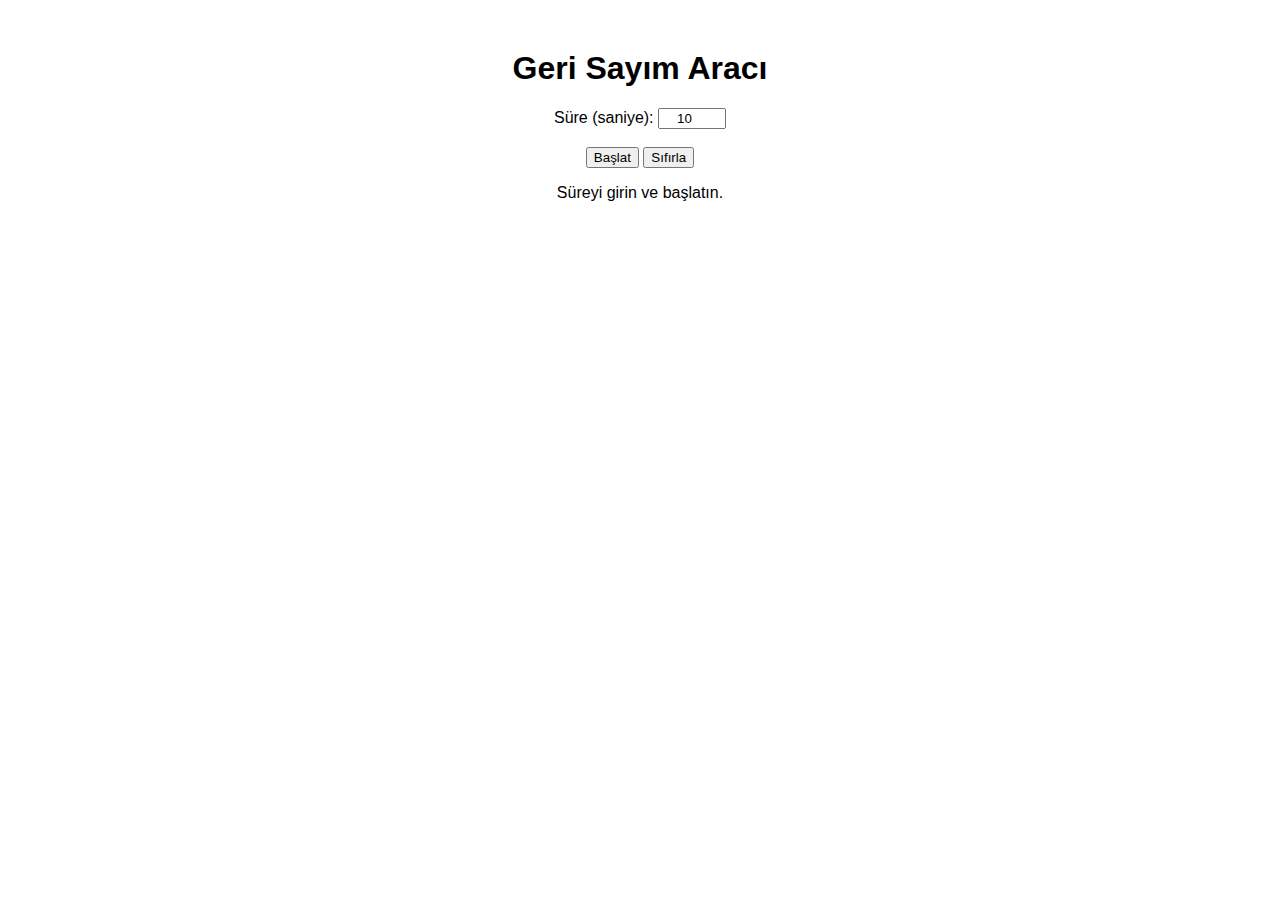
<file: homework_geri_sayim_araci/index.html>
<!DOCTYPE html>
<html lang="tr">
<head>
    <meta charset="UTF-8">
    <meta name="viewport" content="width=device-width, initial-scale=1.0">
    <title>Geri Sayım Aracı</title>
    <link rel="stylesheet" href="styles.css">
</head>
<body>
    <h1>Geri Sayım Aracı</h1>
    <label for="timeInput">Süre (saniye):</label>
    <input type="number" id="timeInput" min="1" value="10">
    <br><br>
    <button onclick="startCountdown()">Başlat</button>
    <button onclick="resetCountdown()">Sıfırla</button>
    <p id="countdownDisplay">Süreyi girin ve başlatın.</p>
    <script src="script.js"></script>
</body>
</html>
</file>
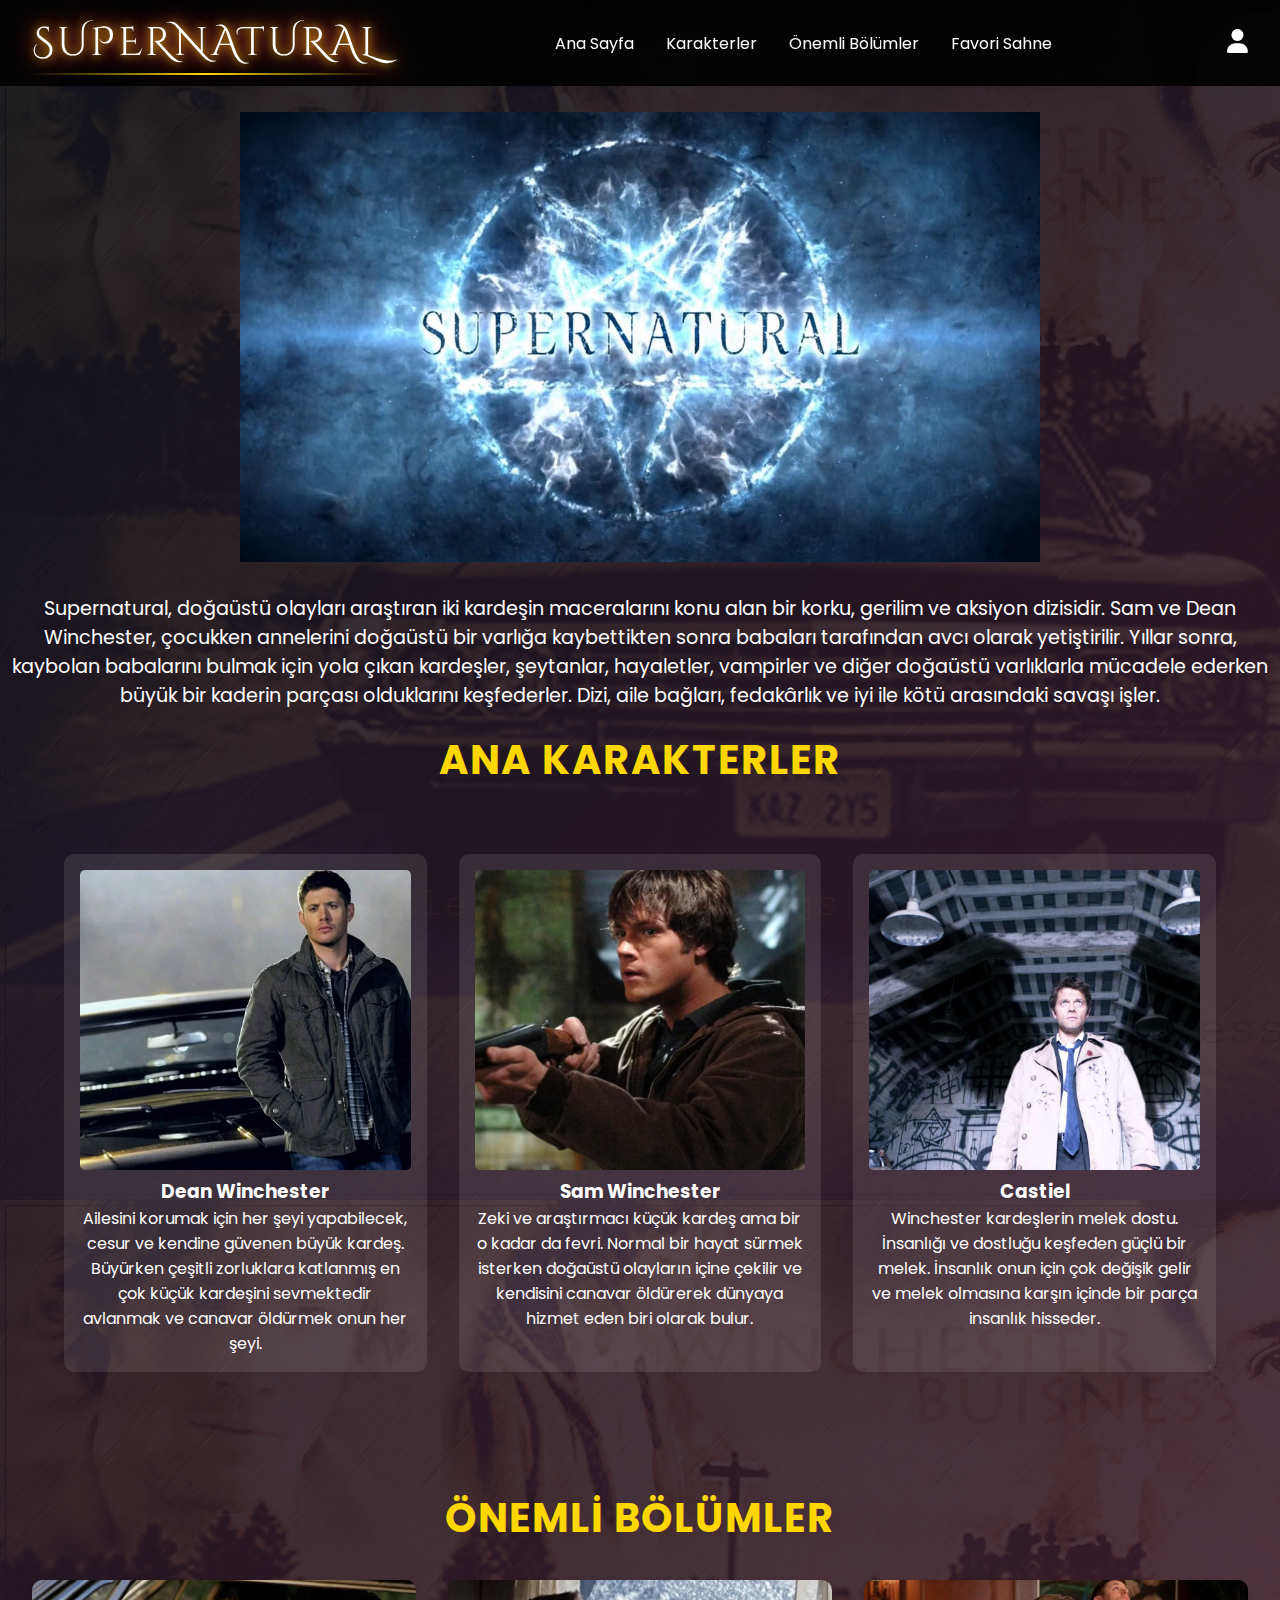
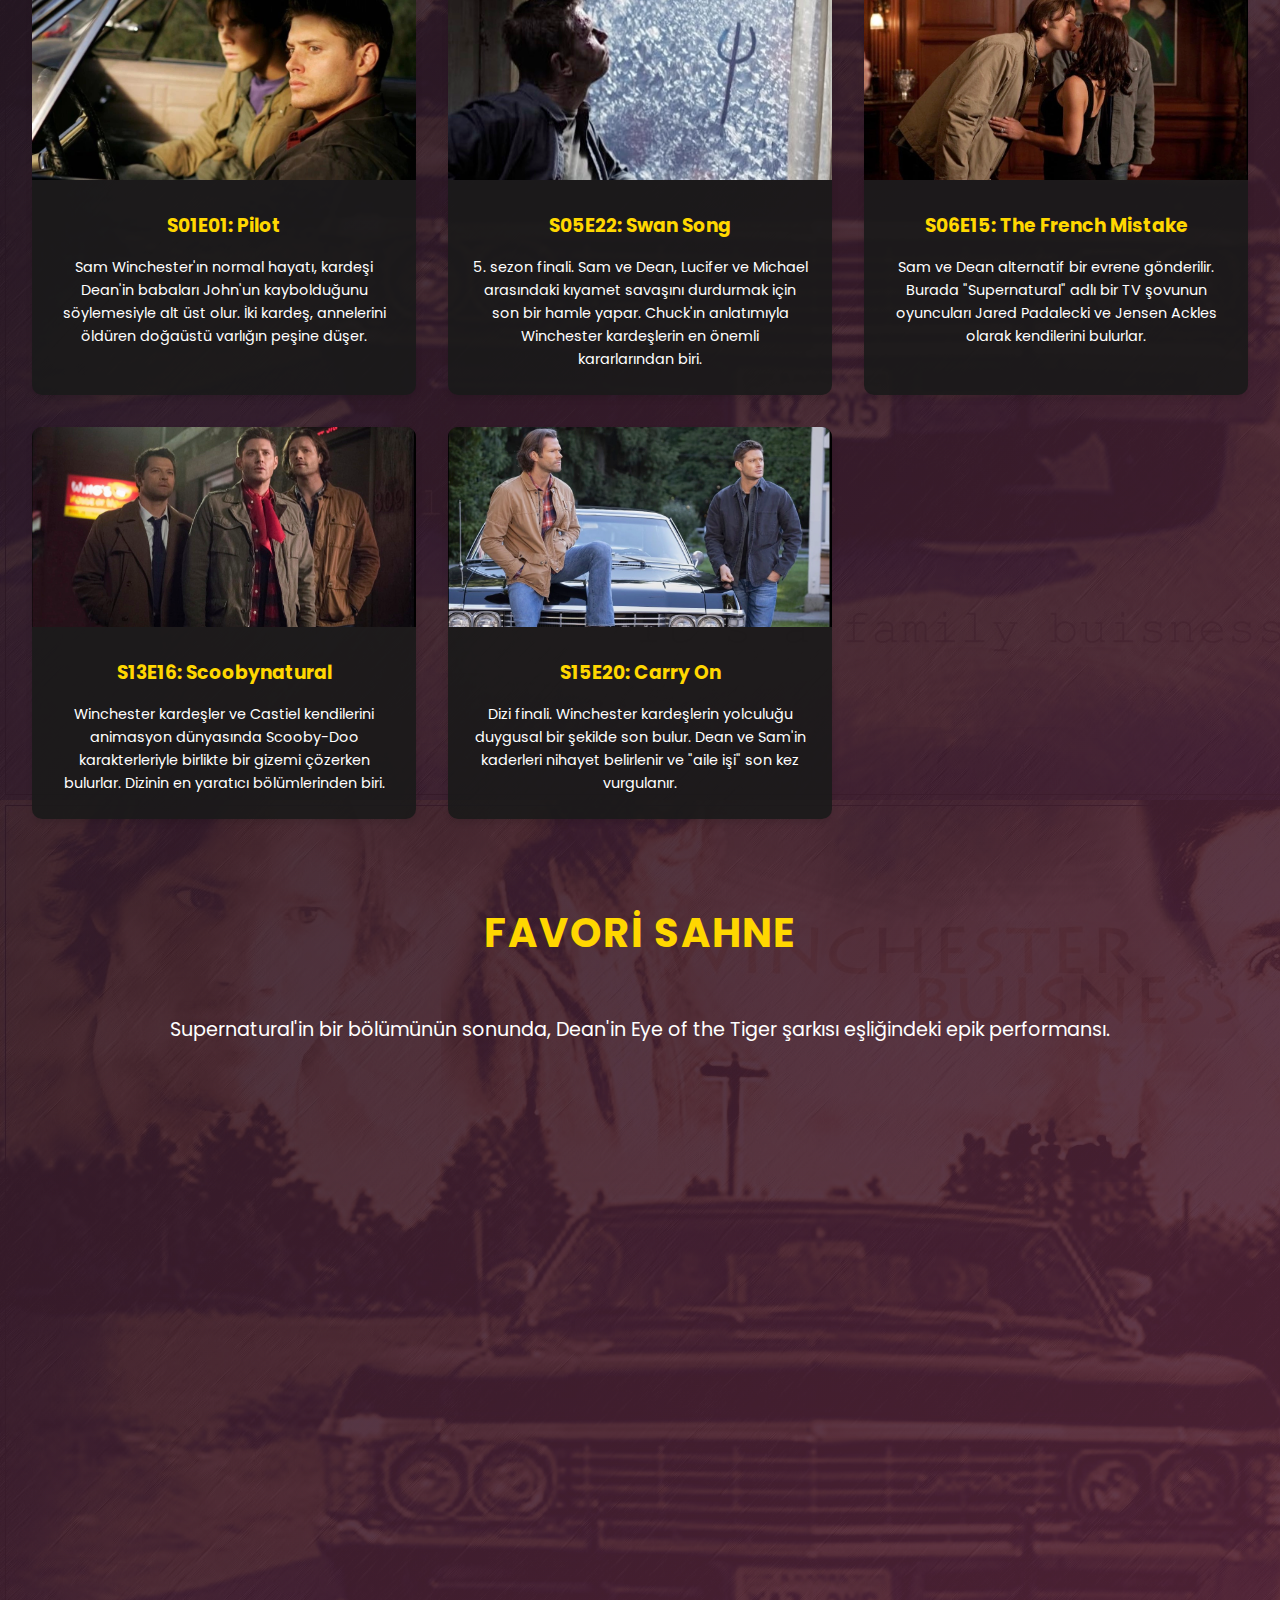
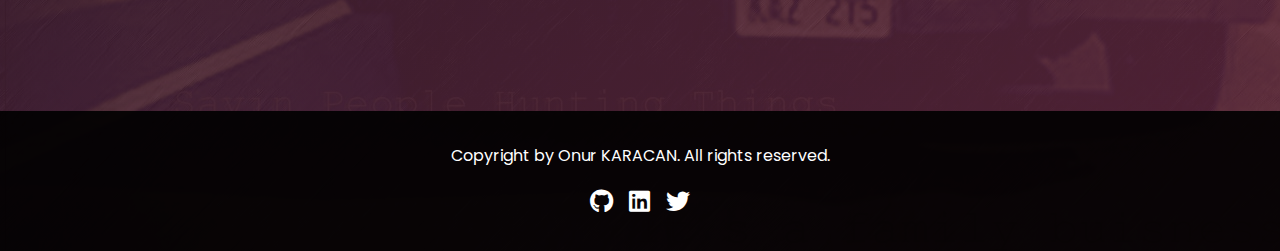
<file: project1_supernatural_website/index.html>
<!DOCTYPE html>
<html lang="tr">
<head>
    <meta charset="UTF-8">
    <meta name="viewport" content="width=device-width, initial-scale=1.0">
    <title>Supernatural - Dizi İncelemesi</title>
    <link rel="stylesheet" href="style.css">
    <link href="https://fonts.googleapis.com/css2?family=Poppins:wght@300;400;500;600&display=swap" rel="stylesheet">
    <link rel="stylesheet" href="https://cdnjs.cloudflare.com/ajax/libs/font-awesome/6.0.0/css/all.min.css">
    <link href="https://fonts.googleapis.com/css2?family=Cinzel+Decorative:wght@700&display=swap" rel="stylesheet">
</head>
<body>
    <nav class="navbar">
        <a href="https://www.imdb.com/title/tt0460681/" target="_blank" class="logo">Supernatural</a>
        <input type="checkbox" id="nav-toggle" class="nav-toggle">
        <label for="nav-toggle" class="hamburger">
            <span></span>
            <span></span>
            <span></span>
        </label>
        <ul class="nav-links">
            <li><a href="#anasayfa">Ana Sayfa</a></li>
            <li><a href="#karakterler">Karakterler</a></li>
            <li><a href="#bolumler">Önemli Bölümler</a></li>
            <li><a href="#favori-sahne">Favori Sahne</a></li>
        </ul>
        <div class="profile-icon">
            <i class="fas fa-user"></i>
            <div class="profile-dropdown">
                <a href="#"><i class="fas fa-sign-in-alt"></i> Giriş Yap</a>
                <a href="#"><i class="fas fa-user-plus"></i> Kayıt Ol</a>
                <a href="#"><i class="fas fa-cog"></i> Ayarlar</a>
            </div>
        </div>
    </nav>

    <section id="anasayfa" class="hero">
        <img src="images/introduction.jpg" alt="Supernatural Afiş">
        
        <p class="description">
            Supernatural, doğaüstü olayları araştıran iki kardeşin maceralarını konu alan bir korku, gerilim ve aksiyon dizisidir. Sam ve Dean Winchester, çocukken annelerini doğaüstü bir varlığa kaybettikten sonra babaları tarafından avcı olarak yetiştirilir. Yıllar sonra, kaybolan babalarını bulmak için yola çıkan kardeşler, şeytanlar, hayaletler, vampirler ve diğer doğaüstü varlıklarla mücadele ederken büyük bir kaderin parçası olduklarını keşfederler. Dizi, aile bağları, fedakârlık ve iyi ile kötü arasındaki savaşı işler.
        </p>
    </section>

    <section id="karakterler" class="characters">
        <h2>Ana Karakterler</h2>
        <div class="character-grid">
            <div class="character-card">
                <img src="images/dean_winchester.jpeg" alt="Dean Winchester">
                <h3>Dean Winchester</h3>
                <p>Ailesini korumak için her şeyi yapabilecek, cesur ve kendine güvenen büyük kardeş. Büyürken çeşitli zorluklara katlanmış en çok küçük kardeşini sevmektedir avlanmak ve canavar öldürmek onun her şeyi.</p>
            </div>
            <div class="character-card">
                <img src="images/Sam_Winchester.jpeg" alt="Sam Winchester">
                <h3>Sam Winchester</h3>
                <p>Zeki ve araştırmacı küçük kardeş ama bir o kadar da fevri. Normal bir hayat sürmek isterken doğaüstü olayların içine çekilir ve kendisini canavar öldürerek dünyaya hizmet eden biri olarak bulur.</p>
            </div>
            <div class="character-card">
                <img src="images/castiel.jpg" alt="Castiel">
                <h3>Castiel</h3>
                <p>Winchester kardeşlerin melek dostu. İnsanlığı ve dostluğu keşfeden güçlü bir melek. İnsanlık onun için çok değişik gelir ve melek olmasına karşın içinde bir parça insanlık hisseder.</p>
            </div>
        </div>
    </section>

    <section id="bolumler" class="episodes">
        <h2>Önemli Bölümler</h2>
        <div class="episode-cards">
            <div class="episode-card">
                <img src="images/S01E01.jpeg" alt="Pilot Bölüm">
                <div class="episode-content">
                    <h3>S01E01: Pilot</h3>
                    <p>Sam Winchester'ın normal hayatı, kardeşi Dean'in babaları John'un kaybolduğunu söylemesiyle alt üst olur. İki kardeş, annelerini öldüren doğaüstü varlığın peşine düşer.</p>
                </div>
            </div>

            <div class="episode-card">
                <img src="images/S05E22.jpeg" alt="Swan Song">
                <div class="episode-content">
                    <h3>S05E22: Swan Song</h3>
                    <p>5. sezon finali. Sam ve Dean, Lucifer ve Michael arasındaki kıyamet savaşını durdurmak için son bir hamle yapar. Chuck'ın anlatımıyla Winchester kardeşlerin en önemli kararlarından biri.</p>
                </div>
            </div>

            <div class="episode-card">
                <img src="images/S06E15.jpeg" alt="The French Mistake">
                <div class="episode-content">
                    <h3>S06E15: The French Mistake</h3>
                    <p>Sam ve Dean alternatif bir evrene gönderilir. Burada "Supernatural" adlı bir TV şovunun oyuncuları Jared Padalecki ve Jensen Ackles olarak kendilerini bulurlar.</p>
                </div>
            </div>

            <div class="episode-card">
                <img src="images/S13E16.jpeg" alt="Scoobynatural">
                <div class="episode-content">
                    <h3>S13E16: Scoobynatural</h3>
                    <p>Winchester kardeşler ve Castiel kendilerini animasyon dünyasında Scooby-Doo karakterleriyle birlikte bir gizemi çözerken bulurlar. Dizinin en yaratıcı bölümlerinden biri.</p>
                </div>
            </div>

            <div class="episode-card">
                <img src="images/S15E20.jpeg" alt="Carry On">
                <div class="episode-content">
                    <h3>S15E20: Carry On</h3>
                    <p>Dizi finali. Winchester kardeşlerin yolculuğu duygusal bir şekilde son bulur. Dean ve Sam'in kaderleri nihayet belirlenir ve "aile işi" son kez vurgulanır.</p>
                </div>
            </div>
        </div>
    </section>

    <section id="favori-sahne" class="favorite-scene">
        <h2>Favori Sahne</h2>
        <p class="favorite-scene">
            Supernatural'in bir bölümünün sonunda, Dean'in Eye of the Tiger şarkısı eşliğindeki epik performansı.
        </p>

        <div class="video-container">
            <iframe 
                width="300" 
                height="190" 
                src="https://www.youtube.com/embed/XwnNdWE-px8"
                frameborder="0" 
                allow="accelerometer; autoplay; clipboard-write; encrypted-media; gyroscope; picture-in-picture" 
                allowfullscreen>
            </iframe>
        </div>
    </section>

    <footer>
        <div class="footer-content">
            <p>Copyright by Onur KARACAN. All rights reserved.</p>
            <div class="social-links">
                <a href="https://github.com/onurkaracan"><i class="fab fa-github"></i></a>
                <a href="https://www.linkedin.com/in/onur-karacan-45bb29168/"><i class="fab fa-linkedin"></i></a>
                <a href="https://x.com/hellcork"><i class="fab fa-twitter"></i></a>
            </div>
        </div>
    </footer>
</body>
</html>
</file>
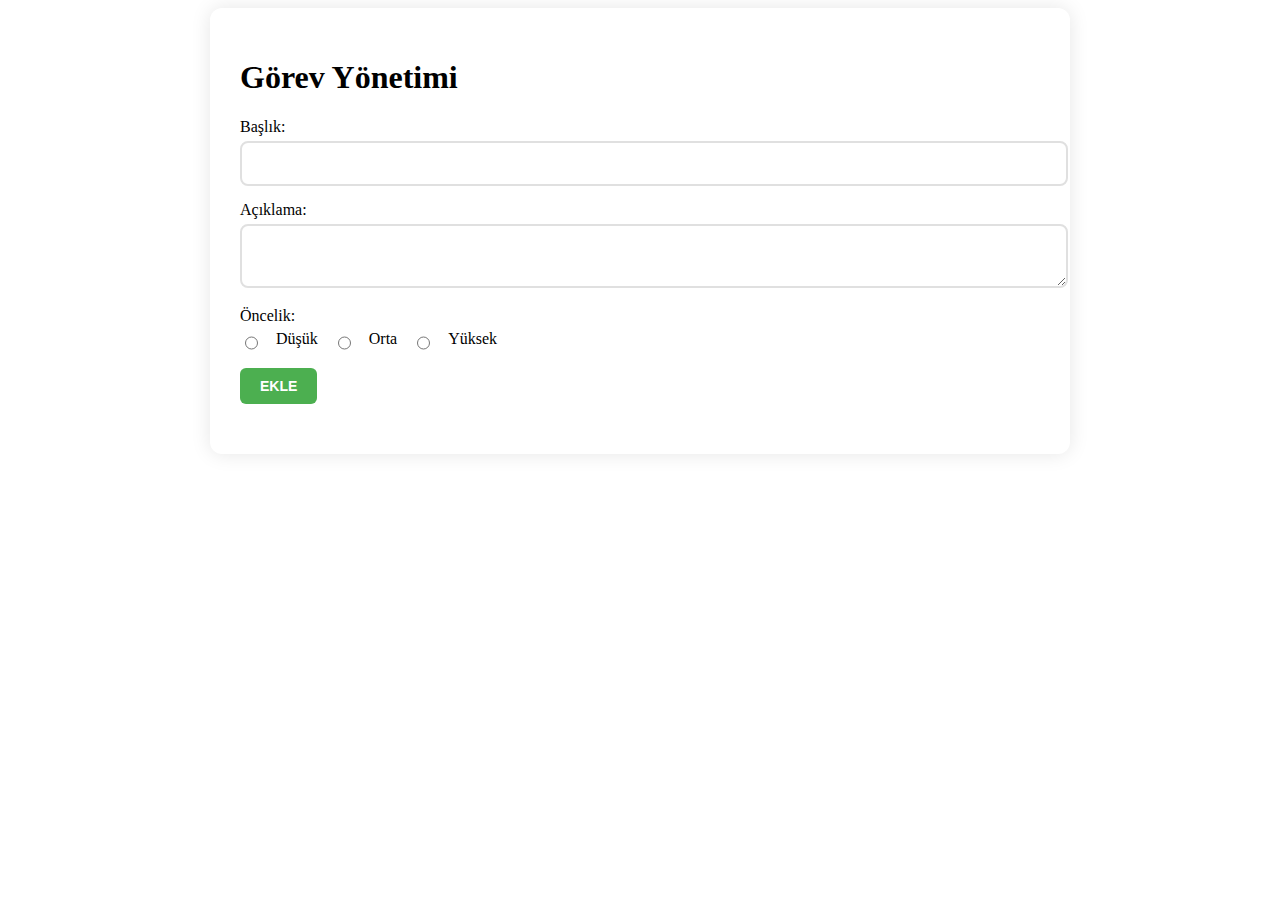
<file: project2_real_time_mission_management/index.html>
<!DOCTYPE html>
<html lang="tr">
<head>
    <meta charset="UTF-8">
    <meta name="viewport" content="width=device-width, initial-scale=1.0">
    <title>Görev Yönetimi</title>
    <link rel="stylesheet" href="style.css">
</head>
<body>
    <div class="container">
        <h1>Görev Yönetimi</h1>
        
        <form id="taskForm">
            <div class="form-group">
                <label for="title">Başlık:</label>
                <input type="text" id="title" required>
            </div>
            
            <div class="form-group">
                <label for="description">Açıklama:</label>
                <textarea id="description"></textarea>
            </div>
            
            <div class="form-group">
                <label>Öncelik:</label>
                <div class="priority-group">
                    <input type="radio" name="priority" value="dusuk" id="low">
                    <label for="low">Düşük</label>
                    
                    <input type="radio" name="priority" value="orta" id="medium">
                    <label for="medium">Orta</label>
                    
                    <input type="radio" name="priority" value="yuksek" id="high">
                    <label for="high">Yüksek</label>
                </div>
            </div>
            
            <button type="submit">Ekle</button>
        </form>

        <div id="errorMessage" class="error-message"></div>
        
        <div id="taskList" class="task-list">
            <!-- görevler javascript iledinamik olarak html'e ekleniyor, taskList.appendChild(taskItem) -->
        </div>
    </div>
    <script src="./script.js"></script>
</body>
</html>
</file>
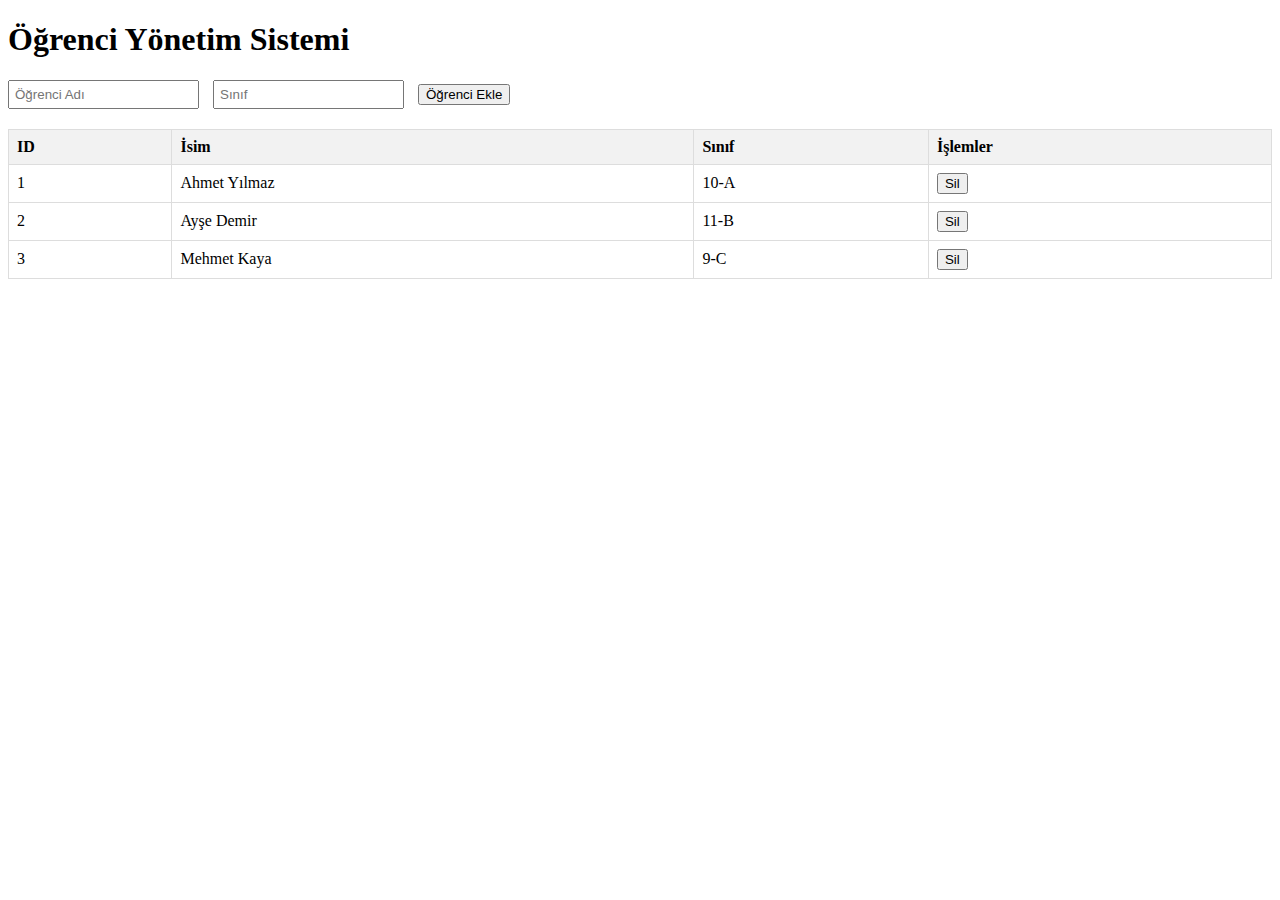
<file: week3_homeworkd_1/index.html>
<!DOCTYPE html>
<html lang="tr">
<head>
    <meta charset="UTF-8">
    <meta name="viewport" content="width=device-width, initial-scale=1.0">
    <title>Öğrenci Yönetim Sistemi</title>
    <script src="https://code.jquery.com/jquery-3.6.0.min.js"></script>
    <style>
        table {
            width: 100%;
            border-collapse: collapse;
            margin-top: 20px;
        }
        th, td {
            border: 1px solid #ddd;
            padding: 8px;
            text-align: left;
        }
        th {
            background-color: #f2f2f2;
        }
        .selected {
            background-color: #e6f3ff;
        }
        .form-container {
            margin: 20px 0;
        }
        .form-container input {
            margin-right: 10px;
            padding: 5px;
        }
    </style>
</head>
<body>
    <h1>Öğrenci Yönetim Sistemi</h1>

    <div class="form-container">
        <input type="text" id="isim" placeholder="Öğrenci Adı">
        <input type="text" id="sinif" placeholder="Sınıf">
        <button id="ekleBtn">Öğrenci Ekle</button>
    </div>

    <table id="ogrenciTablosu">
        <thead>
            <tr>
                <th>ID</th>
                <th>İsim</th>
                <th>Sınıf</th>
                <th>İşlemler</th>
            </tr>
        </thead>
        <tbody>
        </tbody>
    </table>

    <script src="script.js"></script>
</body>
</html>
</file>
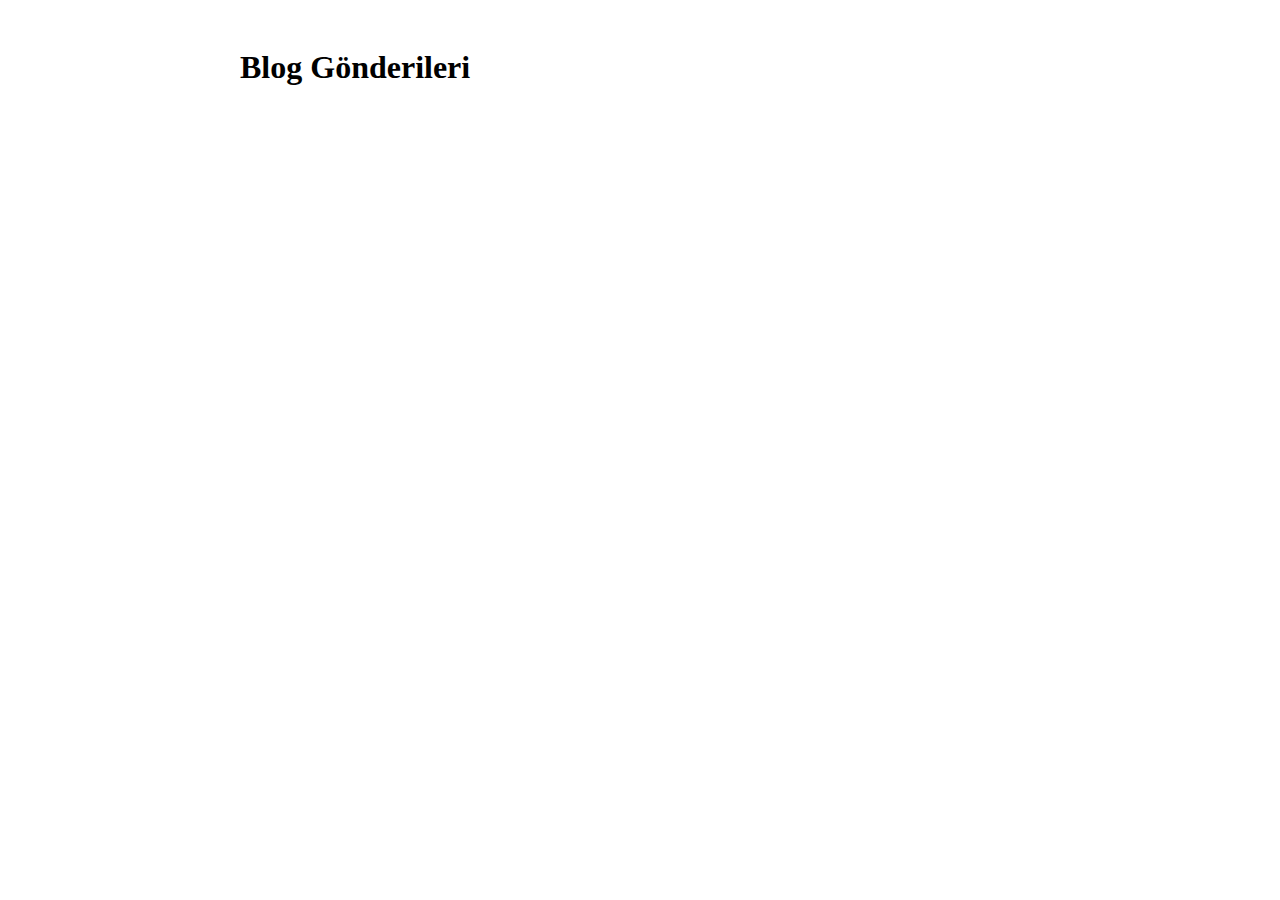
<file: week3_homeworkd_2/index.html>
<!DOCTYPE html>
<html lang="tr">
<head>
    <meta charset="UTF-8">
    <meta name="viewport" content="width=device-width, initial-scale=1.0">
    <title>Blog Gönderileri</title>
    <link rel="stylesheet" href="style.css">
    <script src="https://code.jquery.com/jquery-3.6.0.min.js"></script>
</head>
<body>
    <div class="container">
        <h1>Blog Gönderileri</h1>
        <div id="postContainer"></div>
        <div id="loader" class="loader hidden">
            <div class="spinner"></div>
            <p>Yükleniyor...</p>
        </div>
    </div>
    <script src="app.js"></script>
</body>
</html>
</file>
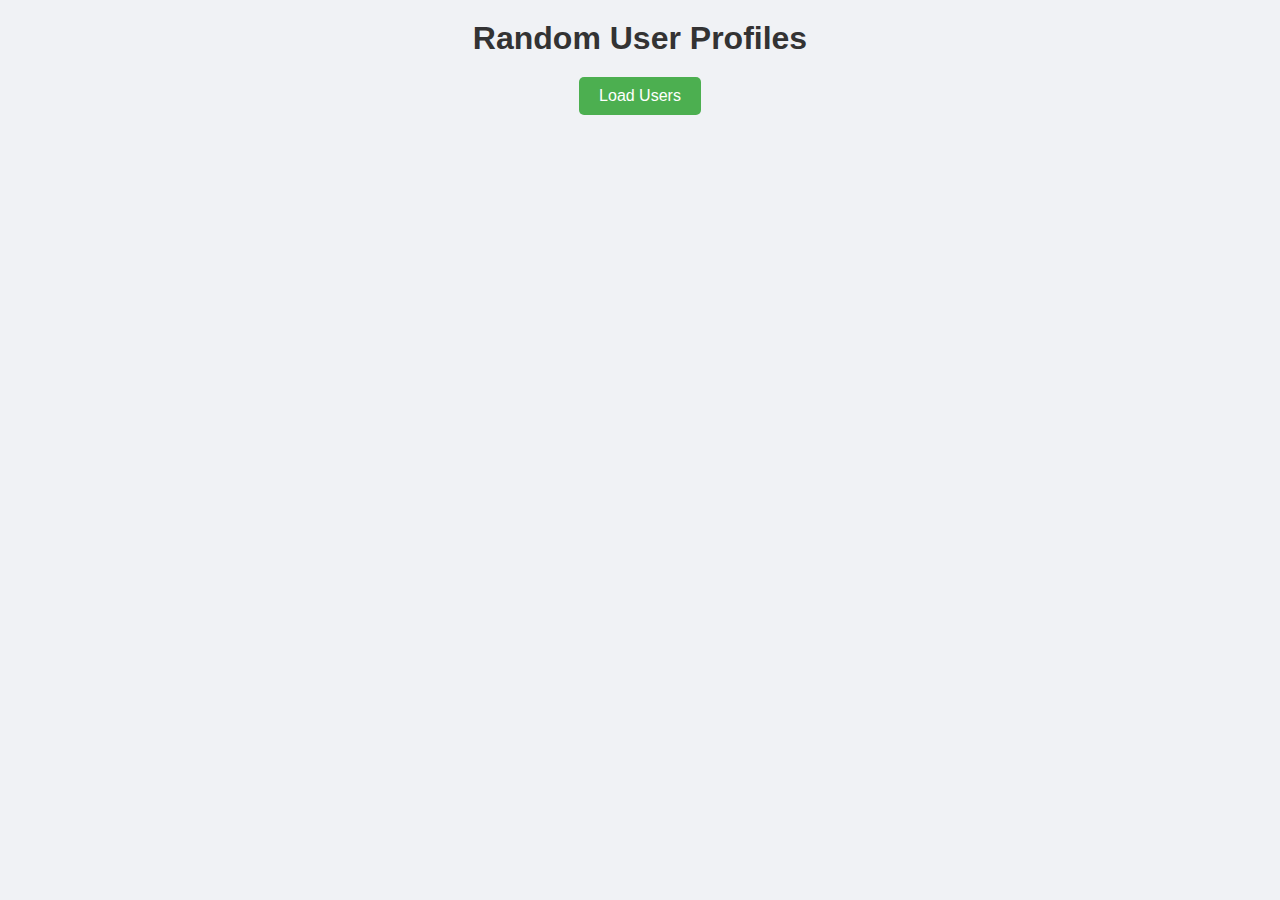
<file: week3_homeworkd_3/index.html>
<!DOCTYPE html>
<html lang="en">
<head>
    <meta charset="UTF-8">
    <meta name="viewport" content="width=device-width, initial-scale=1.0">
    <title>Random User Cards</title>
    <link rel="stylesheet" href="styles.css">
    <link rel="stylesheet" href="https://cdn.jsdelivr.net/npm/@fancyapps/ui@5.0/dist/fancybox/fancybox.css"/>
    <!-- jQuery CDN -->
    <script src="https://code.jquery.com/jquery-3.7.1.min.js"></script>
    <script src="https://cdn.jsdelivr.net/npm/@fancyapps/ui@5.0/dist/fancybox/fancybox.umd.js"></script>
</head>
<body>
    <div class="container">
        <h1>Random User Profiles</h1>
        <button id="loadUsers">Load Users</button>
        <div id="userCards" class="user-cards"></div>
    </div>
    <script src="app.js"></script>
</body>
</html>
</file>
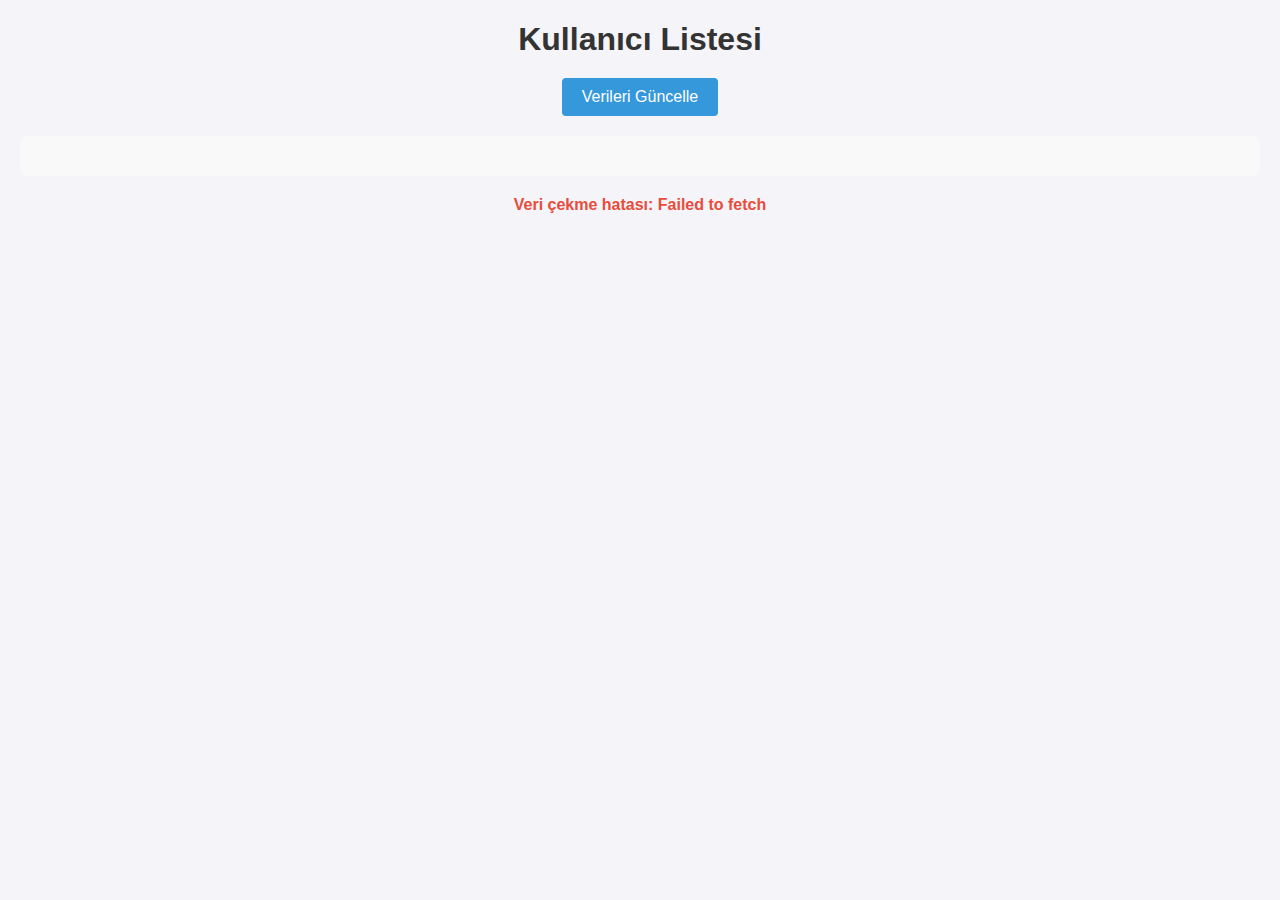
<file: week4_homeworkd_2/index.html>
<!DOCTYPE html>
<html lang="tr">
<head>
    <meta charset="UTF-8">
    <meta name="viewport" content="width=device-width, initial-scale=1.0">
    <title>Kullanıcı Listesi</title>
    <link rel="stylesheet" href="styles.css">
</head>
<body>
    <h1>Kullanıcı Listesi</h1>    
    <script src="https://code.jquery.com/jquery-3.6.0.min.js"></script>
    <script src="main.js"></script>
</body>
</html>
</file>
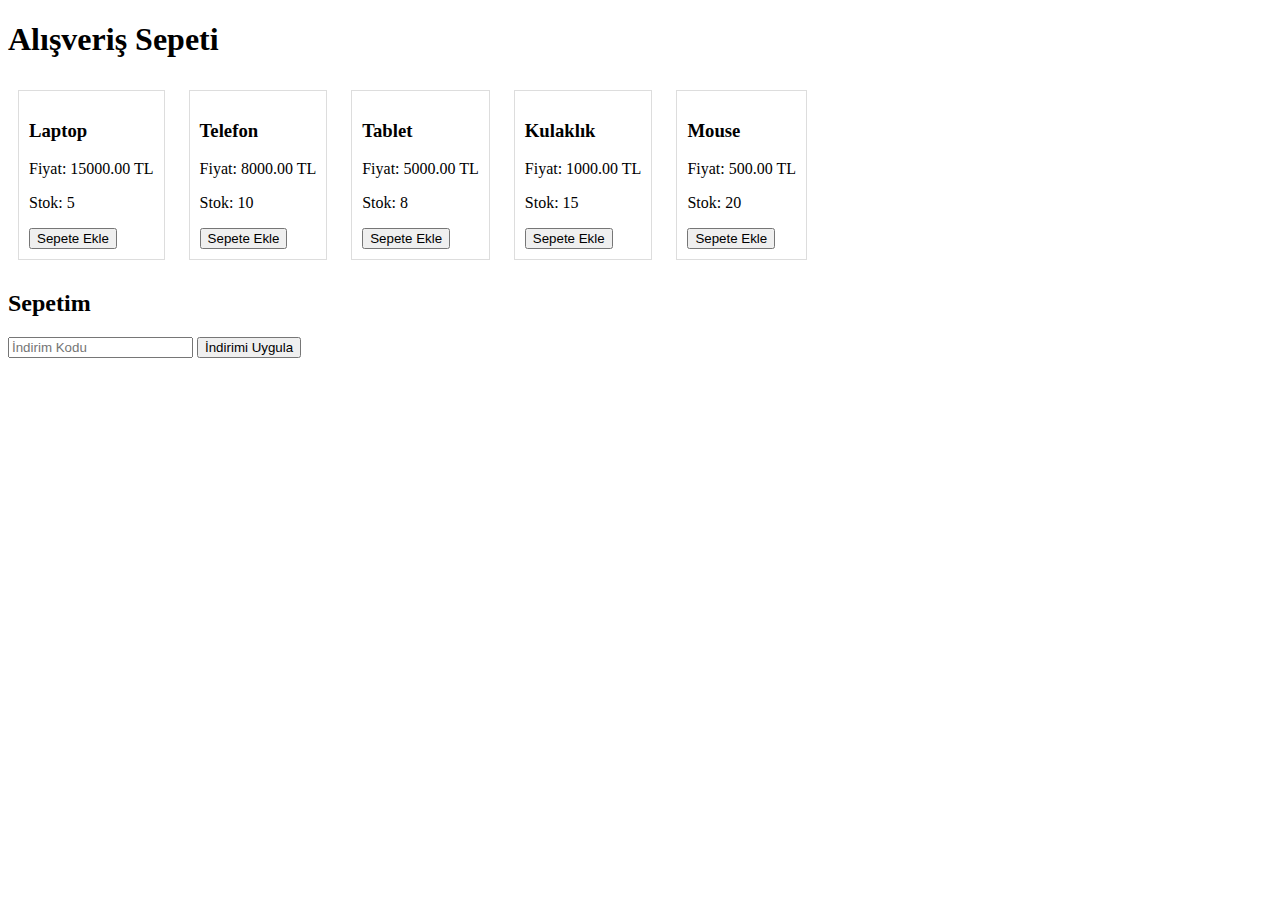
<file: week4_project/ödev3/index.html>
<!DOCTYPE html>
<html lang="tr">
<head>
    <meta charset="UTF-8">
    <meta name="viewport" content="width=device-width, initial-scale=1.0">
    <title>Debug Örneği - Alışveriş Sepeti</title>
    <style>
        .product-card {
            border: 1px solid #ddd;
            padding: 10px;
            margin: 10px;
            display: inline-block;
        }
        .cart-item {
            display: flex;
            justify-content: space-between;
            padding: 10px;
            border-bottom: 1px solid #eee;
        }
        #error {
            color: red;
        }
        #message {
            color: green;
        }
    </style>
</head>
<body>
    <h1>Alışveriş Sepeti</h1>
    
    <div id="products"></div>
    
    <h2>Sepetim</h2>
    <div id="cart"></div>
    <div id="total"></div>
    
    <form id="discount-form">
        <input type="text" id="discount-code" placeholder="İndirim Kodu">
        <button type="submit">İndirimi Uygula</button>
    </form>
    
    <div id="error"></div>
    <div id="message"></div>

    <script src="index.js"></script>
</body>
</html>
</file>
<file: homework_geri_sayim_araci/styles.css>
body {
    font-family: Arial, sans-serif;
    text-align: center;
    margin: 50px;
}

input {
    width: 60px;
    text-align: center;
}
</file>
<file: project1_supernatural_website/style.css>
:root {
    --primary-color: #1a1a1a;
    --secondary-color: #4a90e2;
    --text-color: #ffffff;
    --accent-color: #ffd700;
} /* css değişkenleri */

* {
    margin: 0;
    padding: 0;
    box-sizing: border-box;
    font-family: 'Poppins', sans-serif;
}

body {
    background: linear-gradient(-45deg, #e0886e, #64283f, #030f14, #086650);
    background-size: 400% 400%;
    animation: gradient 15s ease infinite;
    min-height: 100vh;
    background-position: center;
    background-repeat: no-repeat;
    background-color: #1a1a1a; /* arka plan görseli yüklenemezse diye */
    color: var(--text-color);
    position: relative;
}

/* desen için yeni bir katman ypatim */
body::before {
    content: '';
    position: absolute;
    top: 0;
    left: 0;
    width: 100%;
    height: 100%;
    background-image: url('images/supernatural_background.jpg');
    background-repeat: repeat;
    pointer-events: none;
    z-index: 1;
    opacity: 0.1; /* deseni daha şeffaf yapmak için */
}

/* içeriğin desen üzerinde görünmesi için */
.navbar, .hero, .characters, .episodes, .favorite-scene, footer {
    position: relative;
    z-index: 2;
}

@keyframes gradient {
    0% {
        background-position: 0% 50%;
    }
    50% {
        background-position: 100% 50%;
    }
    100% {
        background-position: 0% 50%;
    }
}


/* navbar styles */
.navbar {
    display: flex;
    justify-content: space-between;
    align-items: center;
    padding: 1rem 2rem;
    background-color: rgba(0, 0, 0, 0.9);
    position: fixed;
    width: 100%;
    top: 0;
    z-index: 1000;
}

.nav-links {
    display: flex;
    list-style: none;
    gap: 2rem;
}

.nav-links a {
    color: var(--text-color);
    text-decoration: none;
    transition: color 0.3s ease;
}

.nav-links a:hover {
    color: var(--accent-color);
}

/* checkboxi gizle */
.nav-toggle {
    display: none;
}

/* hamburger menü stili */
.hamburger {
    display: none;
    flex-direction: column;
    gap: 5px;
    cursor: pointer;
}

.hamburger span {
    width: 25px;
    height: 3px;
    background-color: var(--text-color);
    transition: all 0.3s ease;
}

/* hero section */
.hero {
    padding-top: 80px;
    text-align: center;
}

.hero img {
    max-width: 800px;
    width: 90%;
    height: auto;
    margin: 2rem auto;
    transition: transform 0.3s ease;
    display: block;
}

.hero img:hover {
    transform: scale(1.05);
}

/* characters section */
.characters {
    padding: 4rem 2rem;
    text-align: center;  /* sectioni ortala */
}

.characters h2 {
    font-size: 2.5rem;  /* başlığı büyüt */
    margin-bottom: 2rem;  /* alt boşluk ekle */
    color: var(--accent-color);  /* başlığa vurgu rengi ekler */
    text-transform: uppercase;  
    letter-spacing: 2px;  /* harfler arası boşluk */
}

.character-grid {
    display: grid;
    grid-template-columns: repeat(auto-fit, minmax(250px, 1fr));
    gap: 2rem;
    padding: 2rem;
}

.character-card {
    background: rgba(255, 255, 255, 0.1);
    border-radius: 10px;
    padding: 1rem;
    text-align: center;
    transition: transform 0.3s ease;
}

.character-card:hover {
    transform: translateY(-10px);
}

.character-card img {
    width: 100%;
    height: 300px;
    object-fit: cover;
    object-position: center;
    border-radius: 5px;
}

/* mobile responsive */
@media (max-width: 768px) {
    .hamburger {
        display: flex;
    }

    .nav-links {
        display: none;
        position: absolute;
        top: 70px;
        left: 0;
        width: 100%;
        background-color: rgba(0, 0, 0, 0.9);
        flex-direction: column;
        align-items: center;
        padding: 1rem 0;
    }

    /* checkbox işaretlendiğinde menüyü gösterir */
    .nav-toggle:checked ~ .nav-links {
        display: flex;
    }

    /* hamburger animasyonu */
    .nav-toggle:checked ~ .hamburger span:nth-child(1) {
        transform: rotate(45deg) translate(5px, 5px);
    }

    .nav-toggle:checked ~ .hamburger span:nth-child(2) {
        opacity: 0;
    }

    .nav-toggle:checked ~ .hamburger span:nth-child(3) {
        transform: rotate(-45deg) translate(7px, -6px);
    }

    .character-grid {
        grid-template-columns: 1fr;
    }
}

/* footer styles */
footer {
    background-color: rgba(0, 0, 0, 0.9);
    padding: 2rem;
    text-align: center;
}

.social-links {
    display: flex;
    justify-content: center;
    gap: 1rem;
    margin-top: 1rem;
}

.social-links a {
    color: var(--text-color);
    font-size: 1.5rem;
    transition: color 0.3s ease;
}

.social-links a:hover {
    color: var(--accent-color);
}

/* ana container bu */
.container {
  max-width: 1200px;
  margin: 0 auto;
  padding: 2rem;
  background: #ffffff;
  border-radius: 12px;
  box-shadow: 0 4px 6px rgba(0, 0, 0, 0.1);
}

/* animasyonlu butonlar */
.button {
  padding: 12px 24px;
  border-radius: 8px;
  background: linear-gradient(45deg, #4CAF50, #45a049);
  color: white;
  border: none;
  transition: transform 0.2s, box-shadow 0.2s;
}

.button:hover {
  transform: translateY(-2px);
  box-shadow: 0 4px 8px rgba(0, 0, 0, 0.2);
}

/* episodes section styles */
.episodes {
    padding: 4rem 2rem;
    text-align: center;  /* sectionı ortalamak için burada bu */
}

.episodes h2 {
    font-size: 2.5rem;  /* başlığı büyüt */
    margin-bottom: 2rem;  /* alt boşluk ekle */
    color: var(--accent-color);  /* başlığa vurgu rengi ekler */
    text-transform: uppercase;  
    letter-spacing: 2px;  /* harfler arası boşluk */
}

.episode-cards {
    display: grid;
    grid-template-columns: repeat(auto-fit, minmax(300px, 1fr));
    gap: 2rem;
    margin-top: 2rem;
}

.episode-card {
    background: rgba(26, 26, 26, 0.9);
    border-radius: 10px;
    overflow: hidden;
    transition: transform 0.3s ease;
    box-shadow: 0 4px 6px rgba(0, 0, 0, 0.1);
}

.episode-card:hover {
    transform: translateY(-5px);
}

.episode-card img {
    width: 100%;
    height: 200px;
    object-fit: cover;
}

.episode-content {
    padding: 1.5rem;
}

.episode-content h3 {
    color: var(--accent-color);
    margin-bottom: 1rem;
}

.episode-content p {
    color: var(--text-color);
    font-size: 0.9rem;
    line-height: 1.6;
}



.video-container {
    position: relative;
    padding-bottom: 39%;
    height: 0;
    overflow: hidden;
    max-width: 800px; /* maximum genişlik */
    width: 90%; /* mobil uyumluluk için */
    margin: 2rem auto;
}

.video-container iframe {
    position: absolute;
    top: 0;
    left: 0;
    width: 100%;
    height: 100%;
    max-height: 450px; /* maximum yükseklik için ayaladim*/
}

.logo {
    font-family: 'Cinzel Decorative', cursive;
    font-size: 2.5rem;
    color: var(--text-color);
    text-transform: uppercase;
    letter-spacing: 3px;
    text-shadow: 
        0 0 10px #ffd700,
        0 0 20px #ff6b6b,
        0 0 30px #ff0000;
    position: relative;
    transition: all 0.3s ease;
    text-decoration: none;
    display: inline-block;
}

.logo::after {
    content: '';
    position: absolute;
    bottom: -5px;
    left: 0;
    width: 100%;
    height: 2px;
    background: linear-gradient(90deg, transparent, #ffd700, transparent);
}

.logo:hover {
    transform: scale(1.05);
    text-shadow: 
        0 0 15px #ffd700,
        0 0 25px #ff6b6b,
        0 0 35px #ff0000;
}

.description {
    font-size: 1.2rem;  /* istediğim başka bir boyut */
}

.favorite-scene {
    padding: 4rem 2rem;
    text-align: center;  /* sectioni ortalamaya yarar */
}

.favorite-scene p {
    font-size: 1.2rem;
}


.favorite-scene h2 {
    font-size: 2.5rem;  /* başlığı büyütmek için */
    margin-bottom: 2rem;  /* alt boşluk için */
    color: var(--accent-color);  /* başlığa vurgu rengi ekledim */
    text-transform: uppercase;  /* büyük harfle yazmaya yarar */
    letter-spacing: 2px;  /* harfler arası boşluk ayarı*/
}

/* scroll davranışını düzeltmek için htmlee smooth scroll ekledim */
html {
    scroll-behavior: smooth;
    scroll-padding-top: 80px; /* navbar yüksekliği + ekstra padding */
}

.characters, .episodes, .favorite-scene {
    padding-top: 100px; /* navbarın altında yeterli boşluk bırakmak için */
    margin-top: -80px; /* paddingi dengelemek için negatif margin */
}

.profile-icon {
    position: relative;
    cursor: pointer;
}

.profile-icon i {
    font-size: 1.5rem;
    color: var(--text-color);
    transition: color 0.3s ease;
}

.profile-icon:hover i {
    color: var(--accent-color);
}

.profile-dropdown {
    position: absolute;
    top: 100%;
    right: 0;
    background: rgba(0, 0, 0, 0.9);
    border-radius: 5px;
    padding: 0.5rem;
    min-width: 150px;
    display: none;
    box-shadow: 0 2px 5px rgba(0, 0, 0, 0.2);
}

.profile-icon:hover .profile-dropdown {
    display: block;
}

.profile-dropdown a {
    display: block;
    padding: 0.5rem 1rem;
    color: var(--text-color);
    text-decoration: none;
    transition: all 0.3s ease;
}

.profile-dropdown a:hover {
    background: rgba(255, 255, 255, 0.1);
    color: var(--accent-color);
}

.profile-dropdown i {
    margin-right: 8px;
    font-size: 1rem;
}
</file>
<file: project2_real_time_mission_management/style.css>
.container {
    max-width: 800px;
    margin: 0 auto;
    padding: 30px;
    background-color: #ffffff;
    box-shadow: 0 0 20px rgba(0, 0, 0, 0.1);
    border-radius: 12px;
}

.form-group {
    margin-bottom: 15px;
}

label {
    display: block;
    margin-bottom: 5px;
}

input[type="text"] {
    width: 100%;
    padding: 12px;
    border: 2px solid #e0e0e0;
    border-radius: 8px;
    transition: border-color 0.3s ease;
    font-size: 15px;
    font-weight: 600;
}

textarea {
    width: 100%;
    padding: 12px;
    border: 2px solid #e0e0e0;
    border-radius: 8px;
    transition: border-color 0.3s ease;
    font-size: 15px;
}

input[type="text"]:focus, textarea:focus {
    border-color: #4CAF50;
    outline: none;
    box-shadow: 0 0 8px rgba(76, 175, 80, 0.2);
}

.priority-group {
    display: flex;
    gap: 15px;
}

.priority-group label {
    display: inline;
}

.error-message {
    color: red;
    margin: 10px 0;
    display: none;
}

.task-list {
    margin-top: 20px;
}

.task-item {
    display: flex;
    justify-content: space-between;
    align-items: center;
    padding: 15px;
    border: 1px solid #e0e0e0;
    margin-bottom: 12px;
    border-radius: 8px;
    transition: all 0.3s ease;
    background-color: #fff;
    box-shadow: 0 2px 5px rgba(0, 0, 0, 0.05);
}

.task-item:hover {
    transform: translateY(-2px);
    box-shadow: 0 4px 8px rgba(0, 0, 0, 0.1);
}

.task-item.completed {
    background-color: #e8f5e9;
    border-color: #81c784;
}

.task-content {
    flex-grow: 1;
}

.task-content h3 {
    font-size: 18px;
    margin-bottom: 8px;
    font-weight: 600;
}

.task-content p {
    font-size: 14px;
    margin-bottom: 5px;
}

.task-content small {
    font-size: 12px;
    color: #666;
}

.task-actions {
    display: flex;
    gap: 10px;
}

button {
    padding: 10px 20px;
    border: none;
    border-radius: 6px;
    cursor: pointer;
    font-weight: 600;
    transition: all 0.3s ease;
    text-transform: uppercase;
    font-size: 14px;
}

button:hover {
    transform: translateY(-1px);
    box-shadow: 0 4px 8px rgba(0, 0, 0, 0.1);
}

button[type="submit"] {
    background-color: #4CAF50;
    color: white;
}

button[type="submit"]:hover {
    background-color: #43a047;
}

.delete-btn {
    background-color: #f44336;
    color: white;
}

.delete-btn:hover {
    background-color: #e53935;
}

.complete-btn {
    background-color: #2196F3;
    color: white;
}

.complete-btn:hover {
    background-color: #1e88e5;
}
</file>
<file: week3_homeworkd_2/style.css>
.container {
    max-width: 800px;
    margin: 0 auto;
    padding: 20px;
}

.post {
    background-color: #f9f9f9;
    border: 1px solid #ddd;
    border-radius: 5px;
    padding: 15px;
    margin-bottom: 20px;
}

.post h2 {
    margin-top: 0;
    color: #333;
}

.post p {
    color: #666;
    line-height: 1.6;
}

.loader {
    text-align: center;
    padding: 20px;
}

.loader.hidden {
    display: none;
}

.spinner {
    width: 40px;
    height: 40px;
    border: 4px solid #f3f3f3;
    border-top: 4px solid #3498db;
    border-radius: 50%;
    margin: 0 auto;
    animation: spin 1s linear infinite;
}

@keyframes spin {
    0% { transform: rotate(0deg); }
    100% { transform: rotate(360deg); }
}
</file>
<file: week3_homeworkd_3/styles.css>
* {
    margin: 0;
    padding: 0;
    box-sizing: border-box;
}

body {
    font-family: Arial, sans-serif;
    background-color: #f0f2f5;
    padding: 20px;
}

.container {
    max-width: 1200px;
    margin: 0 auto;
    text-align: center;
}

h1 {
    margin-bottom: 20px;
    color: #333;
}

#loadUsers {
    padding: 10px 20px;
    font-size: 16px;
    background-color: #4CAF50;
    color: white;
    border: none;
    border-radius: 5px;
    cursor: pointer;
    margin-bottom: 20px;
    transition: transform 0.2s;
}

#loadUsers:hover {
    background-color: #45a049;
}

#loadUsers:active {
    transform: scale(0.95);
}

.user-cards {
    display: grid;
    grid-template-columns: repeat(auto-fill, minmax(250px, 1fr));
    gap: 20px;
    padding: 20px;
}

.user-card {
    background: white;
    border-radius: 10px;
    padding: 20px;
    box-shadow: 0 2px 5px rgba(0,0,0,0.1);
    transition: all 0.3s ease;
    opacity: 0;
    transform: translateY(20px);
}

.user-card:hover {
    transform: translateY(-5px);
    box-shadow: 0 5px 15px rgba(0,0,0,0.2);
}

.user-card img {
    width: 100px;
    height: 100px;
    border-radius: 50%;
    margin-bottom: 15px;
}

.user-card h3 {
    color: #333;
    margin-bottom: 10px;
}

.user-card p {
    color: #666;
    margin: 5px 0;
    font-size: 14px;
}

.shake {
    animation: shake 0.5s;
}

@keyframes shake {
    0%, 100% { transform: translateX(0); }
    25% { transform: translateX(-5px); }
    75% { transform: translateX(5px); }
}

.user-details {
    max-width: 600px;
    padding: 20px;
}

.user-details-header {
    text-align: center;
    margin-bottom: 20px;
}

.user-details-header img {
    width: 150px;
    height: 150px;
    border-radius: 50%;
    margin-bottom: 10px;
}

.user-details-info {
    line-height: 1.6;
}
</file>
<file: week4_homeworkd_2/styles.css>
body {
    font-family: 'Segoe UI', Tahoma, Geneva, Verdana, sans-serif;
    margin: 20px;
    padding: 0;
    background-color: #f4f4f9;
}

h1 {
    text-align: center;
    color: #333;
    margin-bottom: 20px;
}

button#refresh-data {
    display: block;
    margin: 0 auto 20px;
    background-color: #3498db;
    color: #fff;
    border: none;
    border-radius: 4px;
    padding: 10px 20px;
    cursor: pointer;
    font-size: 16px;
    transition: background-color 0.3s, transform 0.2s;
}

button#refresh-data:hover {
    background-color: #2980b9;
    transform: translateY(-3px);
}

.user h3 {
    margin: 0 0 10px;
    font-size: 18px;
    color: #333;
}

.user p {
    margin: 5px 0;
    font-size: 14px;
    color: #666;
}

.delete-user {
    background-color: #e74c3c;
    color: #fff;
    border: none;
    border-radius: 4px;
    padding: 5px 10px;
    cursor: pointer;
    transition: background-color 0.2s, transform 0.2s;
}

.delete-user:hover {
    background-color: #c0392b;
    transform: translateY(-3px);
}

.error {
    color: #e74c3c;
    font-weight: bold;
    margin: 20px;
    text-align: center;
}
</file>
